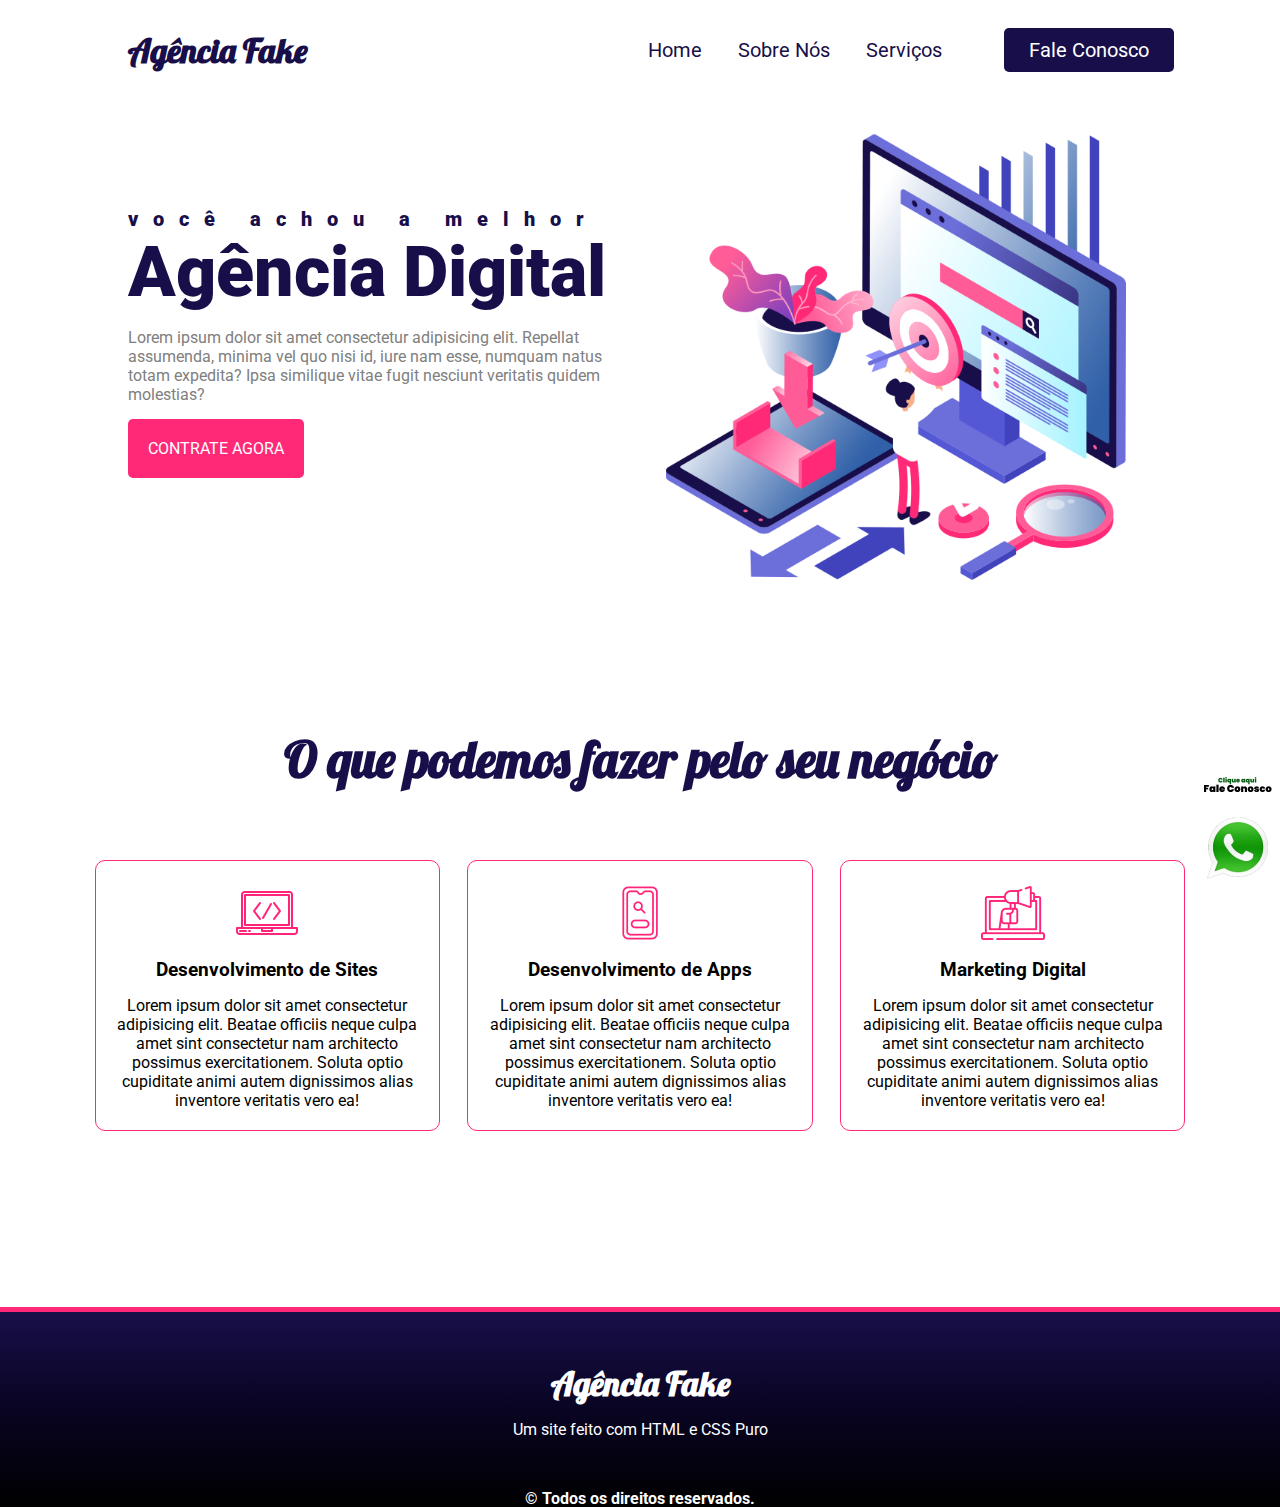
<file: agencia-digital/index.html>
<!DOCTYPE html>
<html lang="pt-br">

<head>
    <meta charset="UTF-8">
    <meta http-equiv="X-UA-Compatible" content="IE=edge">
    <meta name="viewport" content="width=device-width, initial-scale=1.0">
    <meta name="description" content="Exemplo da aula de CSS">
    <meta name="keywords" content="Agencia Digital, CSS, HTML">
    <link rel="shortcut icon" href="./img/monitor.png" type="image/x-icon">
    <link rel="stylesheet" href="style.css">
    <title>Agência Digital - Fake</title>
</head>

<body>
    <nav class="navbar">
        <div class="logo">
            <h1> Agência Fake</h1>
        </div>
        <div class="menu">
            <a href="#">Home</a>
            <a href="#">Sobre Nós</a>
            <a href="#">Serviços</a>
            <a href="#" id="btn">Fale Conosco</a>
        </div>
    </nav>
    <header class="header">
        <div class="headline">
            <h2 style="letter-spacing: 15px"> você achou a melhor </h2>
            <h2 style=" font-size:70px"> Agência Digital </h2>
            <p>Lorem ipsum dolor sit amet consectetur adipisicing elit. Repellat assumenda, minima vel quo nisi id, iure
                nam esse, numquam natus totam expedita? Ipsa similique vitae fugit nesciunt veritatis quidem molestias?
            </p>
            <a href="#" class="contact-btn"> Contrate Agora </a>
        </div>
        <div class="img-headline">
            <img src="./img/hero_right.png" style="max-width: 90%">
        </div>
    </header>
    <section>
        <h2> O que podemos fazer pelo seu negócio </h2>
        <div class="servicos">
            <div class="card">
                <img src="./img/pc.png">
                <div class="card-text">
                    <h3 class="t-card"> Desenvolvimento de Sites </h3>
                    <p>Lorem ipsum dolor sit amet consectetur adipisicing elit. Beatae officiis
                        neque culpa amet sint consectetur nam architecto possimus exercitationem. Soluta optio
                        cupiditate animi autem dignissimos alias inventore veritatis vero ea!</p>
                </div>
                <div class="texto-oculto">
                    <h3 class="t-card"> Outro Conteúdo Qualquer </h3>
                    <p>Lorem ipsum dolor sit amet consectetur adipisicing elit. Beatae officiis
                        neque culpa amet sint consectetur nam architecto possimus exercitationem. Soluta optio
                        cupiditate animi autem dignissimos alias inventore veritatis vero ea!</p>
                </div>
            </div>
            <div class="card">
                <img src="./img/smartphone.png">
                <div class="card-text">
                    <h3 class="t-card"> Desenvolvimento de Apps </h3>
                    <p>Lorem ipsum dolor sit amet consectetur adipisicing elit. Beatae officiis neque
                        culpa amet sint consectetur nam architecto possimus exercitationem. Soluta optio cupiditate
                        animi autem dignissimos alias inventore veritatis vero ea!</p>
                </div>
                <div class="texto-oculto">
                    <h3 class="t-card"> Outro Conteúdo Qualquer </h3>
                    <p>Lorem ipsum dolor sit amet consectetur adipisicing elit. Beatae officiis
                        neque culpa amet sint consectetur nam architecto possimus exercitationem. Soluta optio
                        cupiditate animi autem dignissimos alias inventore veritatis vero ea!</p>
                </div>
            </div>
            <div class="card">
                <img src="./img/marketing.png">
                <div class="card-text">
                    <h3 class="t-card"> Marketing Digital </h3>
                    <p>Lorem ipsum dolor sit amet consectetur adipisicing elit. Beatae officiis neque
                        culpa amet sint consectetur nam architecto possimus exercitationem. Soluta optio cupiditate
                        animi autem dignissimos alias inventore veritatis vero ea!</p>
                </div>
                <div class="texto-oculto">
                    <h3 class="t-card"> Outro Conteúdo Qualquer </h3>
                    <p>Lorem ipsum dolor sit amet consectetur adipisicing elit. Beatae officiis
                        neque culpa amet sint consectetur nam architecto possimus exercitationem. Soluta optio
                        cupiditate animi autem dignissimos alias inventore veritatis vero ea!</p>
                </div>
            </div>
        </div>
    </section>
    <footer>
        <div class="logo-rodape">
            <h2 class="agencia"> Agência Fake </h2>
            <p style="color: white; margin-top: 15px"> Um site feito com HTML e CSS Puro</p>
        </div>
        <b style="color:white">© Todos os direitos reservados.</b>
    </footer>
    <a href="https://api.whatsapp.com/send?phone=5541999999999&text=Ol%C3%A1!%20Tenho%20interesse%20em%20um%20dos%20servi%C3%A7os%20da%20ag%C3%AAncia."
        class="whats" target="_blank">
        <img src="./img/whats.png" style="width: 75px;">
    </a>
</body>

</html>
</file>
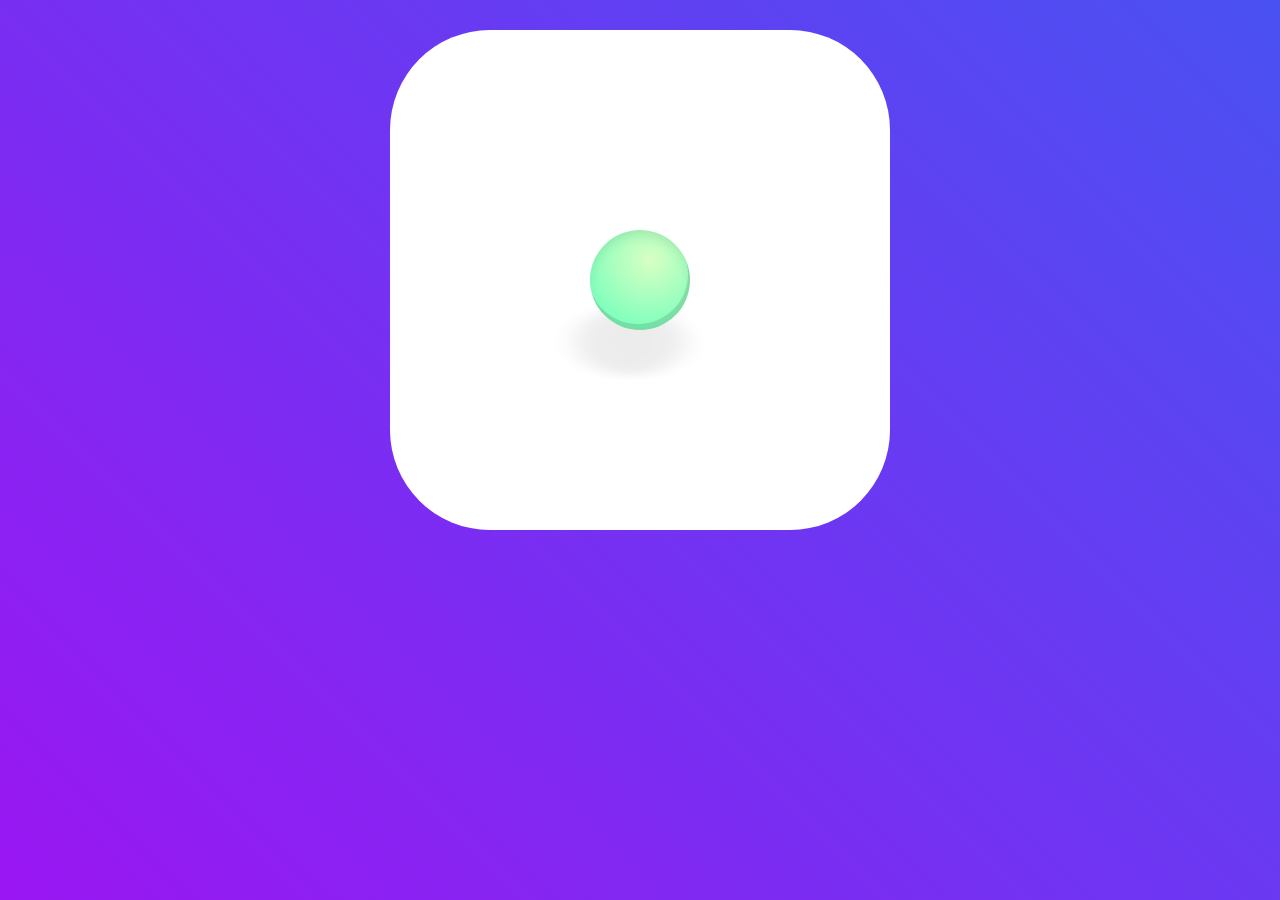
<file: animation-css/index.html>
<!DOCTYPE html>
<html lang="pt-br">
<head>
    <meta charset="UTF-8">
    <meta http-equiv="X-UA-Compatible" content="IE=edge">
    <meta name="viewport" content="width=device-width, initial-scale=1.0">
    <link rel="stylesheet" href="style.css">
    <title>Animation CSS</title>
</head>
<body>
    <div class="container">
        <div class="shadow"></div>
        <div class="ball"></div>
        
    </div>

</body>
</html>
</file>
<file: agencia-digital/style.css>
@import url('https://fonts.googleapis.com/css2?family=Lobster&family=Roboto:ital,wght@0,100;0,300;0,400;0,500;0,700;0,900;1,100;1,300;1,400;1,500;1,700;1,900&display=swap');

* {
    box-sizing: border-box;
    margin: 0;
    padding: 0;
    font-family: 'Roboto', sans-serif;
}

.navbar {
    display: flex;
    flex-flow: row wrap;
    height: 100px;
    justify-content: center;
    align-items: center;
    background: white;
    position: fixed;
    width: 100%;
}

.logo {
    flex: 20%;
    text-align: left;
    margin-left: 10%;

    /* border: 1px solid red; */
}

h1 {
    font-family: 'Lobster', cursive;
    color: #180F4A;
    font-size: 34px;
}

.menu {
    flex: 70%;
    text-align: right;
    padding: 20px;

    /* border: 1px solid green; */
}

.menu a {
    color: #180F4A;
    text-decoration: none;
    font-size: 20px;
    padding: 20px 16px;
}

.menu a:hover {
    color: #FF2978;
    border-top: 4px solid #180F4A;
}

#btn {
    background: #180F4A;
    padding: 10px 25px;
    color: white;
    border-radius: 5px;
    margin-right: 10%;
    margin-left: 5%;
}

#btn:hover {
    border: none;
    background: #FF2978;
}

.header {
    display: flex;
    flex-flow: row wrap;
    justify-content: center;
    align-items: center;
    background: white;
    padding-top: 100px;
}

.headline {
    flex: 40%;
    margin-left: 10%;
    /* border: 1px solid black; */
}


.headline h2 {
    font-weight: 900;
    font-size: 20px;
    color: #180F4A;
}

.headline p {
    color: grey;
    text-align: left;
    margin: 15px 0;
}

.contact-btn {
    background: #FF2978;
    padding: 20px;
    color: white;
    text-transform: uppercase;
    border-radius: 5px;
    text-decoration: none;
    display: inline-block;
}

.contact-btn:hover {
    background-color: #180F4A;
}

.img-headline {
    margin-right: 10%;
    flex: 40%;
    /* border: 1px solid deeppink; */
    text-align: center;
}

section {
    display: inline-block;
    margin-top: 80px;
    /* border: 1px solid black; */
    margin-left: 5%;
    margin-right: 5%;
    padding-top: 5%;
    padding-bottom: 5%;
    text-align: center;
}

section h2 {
    width: 100%;
    font-size: 50px;
    margin: 0;
    font-family: 'Lobster', cursive;
    font-weight: bold;
    color: #180F4A;
}

.servicos {
    display: inline-block;
    margin-top: 5%;

}

.card {
    display: inline-block;
    width: 30%;
    padding: 20px;
    margin: 1%;
    border: 1px solid #FF2978;
    border-radius: 10px;
    cursor: pointer;
}

.t-card {
    margin-top: 10px;
    margin-bottom: 15px;
}

.texto-oculto {
    display: none;
}

.card:hover {
    background: #FF2978;
    color: white;
    padding: 40px;

}

.card:hover img {
    display: none;
}

.card:hover .card-text {
    display: none;
}

.card:hover .texto-oculto {
    display: block;
}

footer {
    margin-top: 100px;
    height: 200px;
    background-image: linear-gradient(180deg, #180F4A, #090422, black);
    text-align: center;
    border-top: 5px solid #FF2978;
}

.logo-rodape {
    padding: 50px;

}

.agencia {
    font-family: 'Lobster', cursive;
    color: white;
    font-size: 34px;
}

.whats {
    position: fixed;
    bottom: 5px;
    right: 5px;

}

@media screen and (max-width: 1005px) {
    .navbar {
        position: relative;
    }

    .menu {
        display: none;
    }

    .logo {
        margin: 0;
        text-align: center;
    }

    .header {
        margin-top: 50px;
    }

    .headline {
        flex: 100%;
        margin: 5%;
        text-align: center;
    }

    .headline p {
        text-align: center;
    }

    .img-headline {
        flex: 100%;
        margin: 5%;
        text-align: center;
    }

    .whats {
        display: none;
    }

    .card {
        width: 100%;
    }
}
</file>
<file: animation-css/style.css>
html {
    height: 100%;
}

body {
    background: linear-gradient(45deg, #9A16F2 0%, #4951F2 100%);
    margin: 0;
}

.container {
    width: 500px;
    height: 500px;
    border-radius: 100px;
    background: #FFFFFF;
    margin: 30px auto 0;
    display: flex;
    justify-content: center;
    align-items: center;
}

.ball,
.shadow {
    width: 100px;
    height: 100px;
    position: absolute;
    border-radius: 100%;
    animation-iteration-count: infinite;
    animation-duration: 800ms;
    animation-timing-function: ease-in-out;
}

.ball {
    background: radial-gradient(circle at 60% 30%, #D8FFC3 0%, #85ffbd 70%);
    box-shadow: rgba(0, 0, 0, 0.1) 0 7px 13px -3px inset,
        rgba(0, 0, 0, 0.12) -2px -6px inset;
    animation-name: bounce;
}

.shadow {
    transform: rotateX(70deg) scaleY(1.8);
    box-shadow: rgba(0, 0, 0, 0.075) -10px 100px 20px 5px;
    animation-name: shade;
}

@keyframes bounce {
    50% {
        filter: blur(0);
        transform: translateY(80px) rotateX(28deg);
        box-shadow: rgba(0, 0, 0, 0.1) 0 7px 13px -3px inset,
            rgba(0, 0, 0, 0.12) -2px -1px 0px inset;
    }

    25%,
    75% {
        filter: blur(1.5px);
    }

    0%,
    100% {
        box-shadow: rgba(0, 0, 0, 0.1) 0 7px 13px -3px inset,
            rgba(0, 0, 0, 0.12) -2px -6px 0px inset;
        filter: blur(0);
    }
}

@keyframes shade {
    50% {
        box-shadow: rgba(0, 0, 0, 0.12) -5px 170px 0px -5px
    }

    0%,
    100% {
        box-shadow: rgba(0, 0, 0, 0.075) -10px 100px 20px 5px;
    }
}
</file>
